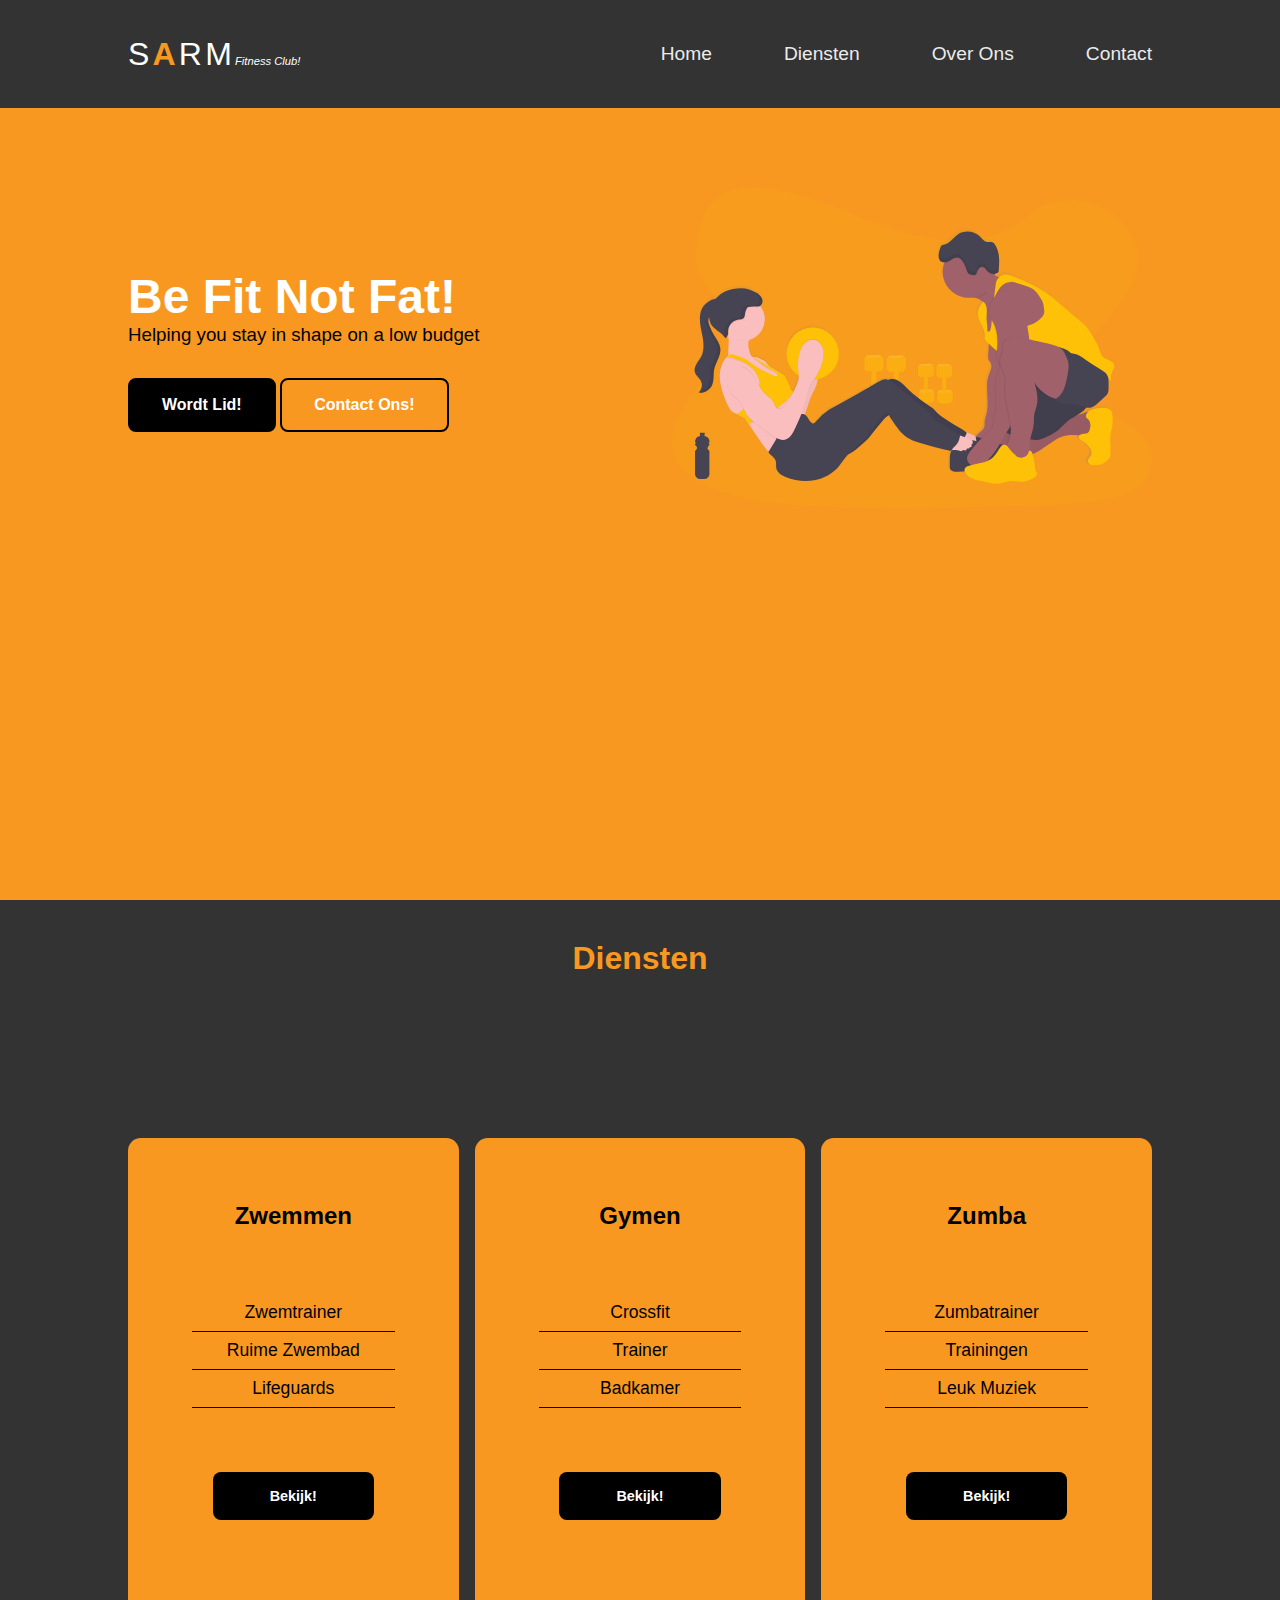
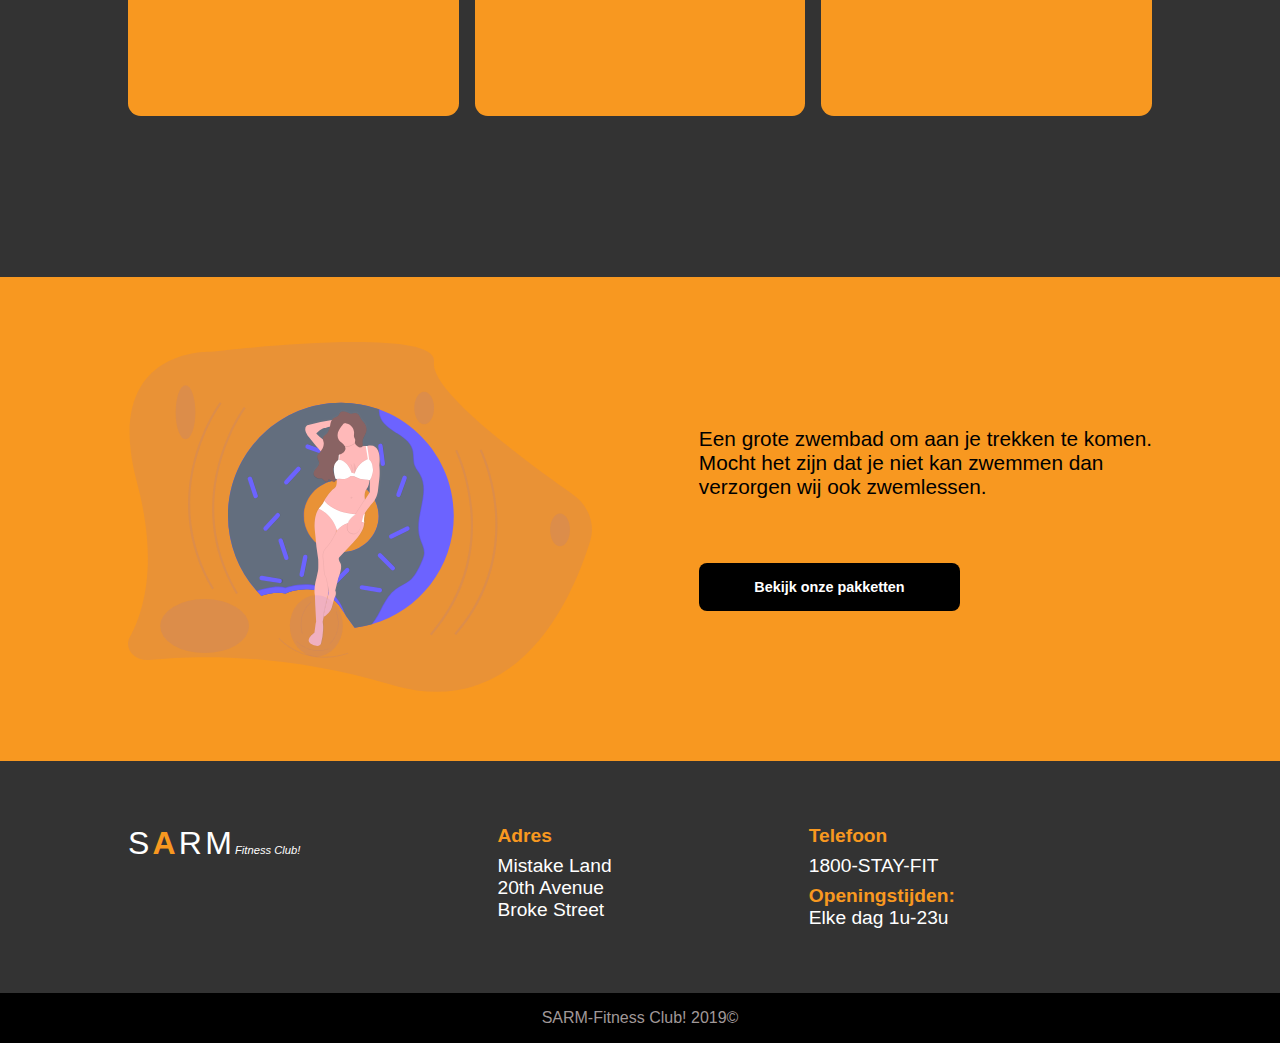
<file: index.html>
<!DOCTYPE html>
<html lang="en">
<head>
    <meta charset="UTF-8">
    <meta name="viewport" content="width=device-width, initial-scale=1.0">
    <meta http-equiv="X-UA-Compatible" content="ie=edge">
    <title>Sarm - Sportclub</title>
    <link rel="stylesheet" href="styles/main.css">
</head>
<body>
    <nav>
        <div class="nav-wrapper">
            <div class="logo"><a href="index.html">S<span>A</span>RM</a><span ><i class="desc">Fitness Club!</i></span></div>
            <div class="nav-links">
                <a href="index.html">Home</a>
                <a href="diensten.html">Diensten</a>
                <a href="over-ons.html">Over Ons</a>
                <a href="contact.html">Contact</a>
            </div>
        </div>
    </nav>
    <div class="wrapper">
        <div class="welcome">
            <div class="welcome-text">
                <div>
                    <h1>Be Fit Not Fat!</h1>
                    <h3>Helping you stay in shape on a low budget</h3>
                
                    <a class="wordt-lid" href="diensten.html">Wordt Lid!</a>
                    <a href="contact.html">Contact Ons!</a>
                </div>
            </div>
            <div class="welcome-image">
                <img src="images/welcome-image.svg" alt="Fitness Trainer">
            </div>
        </div>
    </div>
    <div class="diensten-wrapper">
        <h1>Diensten</h1>
        <div class="diensten">
            <div class="zwemmen">
                <p>Zwemmen</p>
                <ul>
                    <li class="margin-top">Zwemtrainer</li>
                    <li>Ruime Zwembad</li>
                    <li>Lifeguards</li>
                    <a class="bekijk margin-top" href="diensten.html">Bekijk!</a>
                </ul>
            </div>
            <div class="gym">
                <p>Gymen</p>
                <ul>
                    <li class="margin-top">Crossfit</li>
                    <li>Trainer</li>
                    <li>Badkamer</li>
                    <a class="bekijk margin-top" href="diensten.html">Bekijk!</a>
                </ul>
            </div>
            <div class="zumba">
                <p>Zumba</p>
                <ul>
                    <li class="margin-top">Zumbatrainer</li>
                    <li>Trainingen</li>
                    <li>Leuk Muziek</li>
                    <a class="bekijk margin-top" href="diensten.html">Bekijk!</a>
                </ul>
            </div>
        </div>
    </div>
    <div class="pakketten">
        <div class="pakketten-wrapper">
            <div class="zwempakket">
                <img src="images/zwemmen.svg" alt="zwemmen">
            </div>
            <div class="zwempakket-beschrijving">
                <p>Een grote zwembad om aan je trekken te komen.<br> Mocht het zijn dat je niet kan zwemmen dan<br>verzorgen wij ook zwemlessen.</p>
                <a class="margin-top bekijk center" href="diensten.html">Bekijk onze pakketten</a>
            </div>
        </div>
    </div>
    <footer>
        <div class="footer-wrapper">
            <div class="logo"><a href="index.html">S<span>A</span>RM</a><span ><i class="desc">Fitness Club!</i></span></div>
            <div class="adres">
                <ul>
                    <li><b class="space">Adres</b></li>
                    <li>Mistake Land</li>
                    <li>20th Avenue</li>
                    <li>Broke Street</li>
                </ul>
            </div>
            <div class="contact">
                <ul>
                    <li><b class="space">Telefoon</b></li>
                    <li class="space">1800-STAY-FIT</li>
                    <li><b>Openingstijden:</b></li>
                    <li>Elke dag 1u-23u</li>
                </ul>
            </div>
        </div>
        <div class="copyright">
            <p>SARM-Fitness Club! 2019&copy;</p>
        </div>
    </footer>
</body>
</html>
</file>
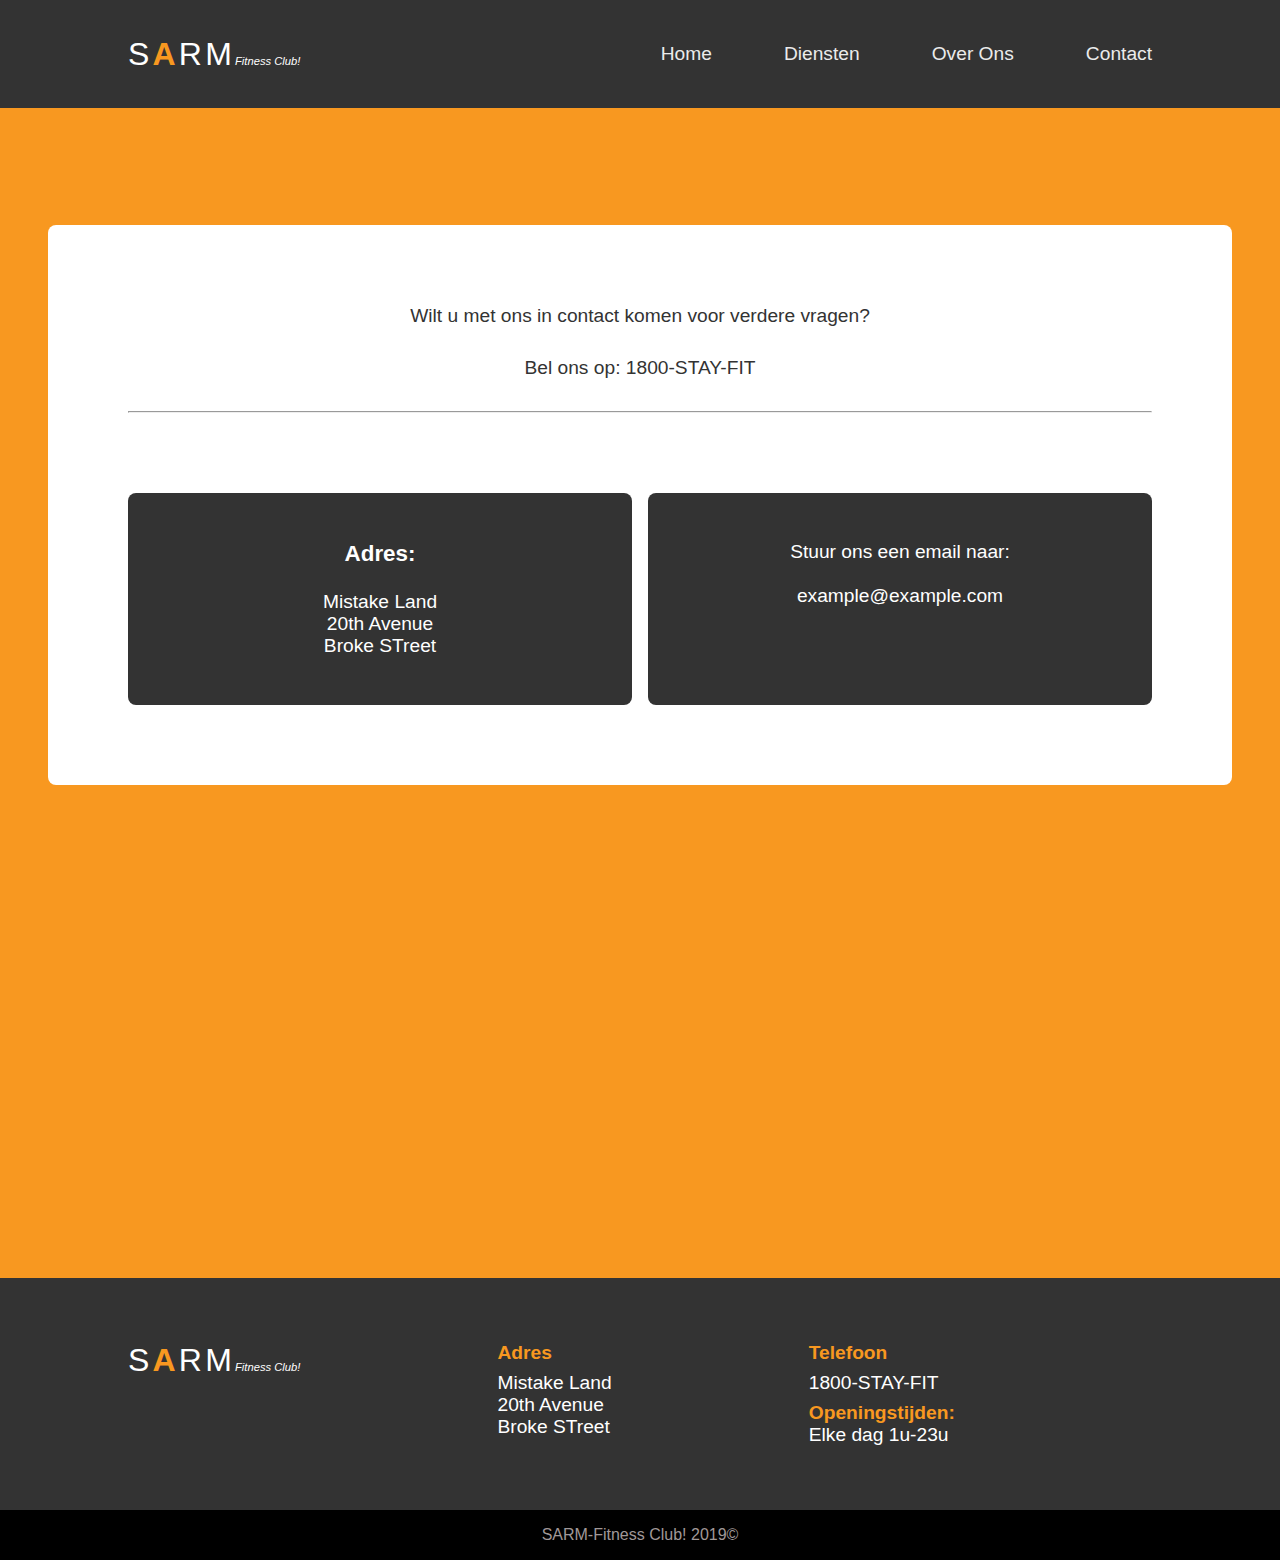
<file: contact.html>
<!DOCTYPE html>
<html lang="en">
<head>
    <meta charset="UTF-8">
    <meta name="viewport" content="width=device-width, initial-scale=1.0">
    <meta http-equiv="X-UA-Compatible" content="ie=edge">
    <title>Sarm - Sportclub</title>
    <link rel="stylesheet" href="styles/main.css">    
    <link rel="stylesheet" href="styles/overons.css">    
    <link rel="stylesheet" href="styles/contact.css">
</head>
<body>
    <nav>
        <div class="nav-wrapper">
            <div class="logo"><a href="index.html">S<span>A</span>RM</a><span ><i class="desc">Fitness Club!</i></span></div>
            <div class="nav-links">
                <a href="index.html">Home</a>
                <a href="diensten.html">Diensten</a>
                <a href="over-ons.html">Over Ons</a>
                <a href="contact.html">Contact</a>
            </div>
        </div>
    </nav>
    
    <div class="wrapper height">
        <div class="about-wrapper">
            <p class="space">Wilt u met ons in contact komen voor verdere vragen?</p>
            <br>
            <p class="padding-bottom">Bel ons op: 1800-STAY-FIT </p>
            <hr>
            
            <div class="waarden">
                <div class="doelen">
                    <p class="margin-bottom">Adres:</p>
                    <p>Mistake Land</p>
                    <p>20th Avenue</p>
                    <p>Broke STreet</p>
                </div>
                <div class="missie">
                    <p>Stuur ons een email naar: <br><br> example@example.com</p>
                </div>
            </div>
        </div>

    </div>
    
    <footer>
        <div class="footer-wrapper">
            <div class="logo"><a href="index.html">S<span>A</span>RM</a><span ><i class="desc">Fitness Club!</i></span></div>
            <div class="adres">
                <ul>
                    <li><b class="space">Adres</b></li>
                    <li>Mistake Land</li>
                    <li>20th Avenue</li>
                    <li>Broke STreet</li>
                </ul>
            </div>
            <div class="contact">
                <ul>
                    <li><b class="space">Telefoon</b></li>
                    <li class="space">1800-STAY-FIT</li>
                    <li><b>Openingstijden:</b></li>
                    <li>Elke dag 1u-23u</li>
                </ul>
            </div>
        </div>
        <div class="copyright">
            <p>SARM-Fitness Club! 2019&copy;</p>
        </div>
    </footer>
</body>
</html>
</file>
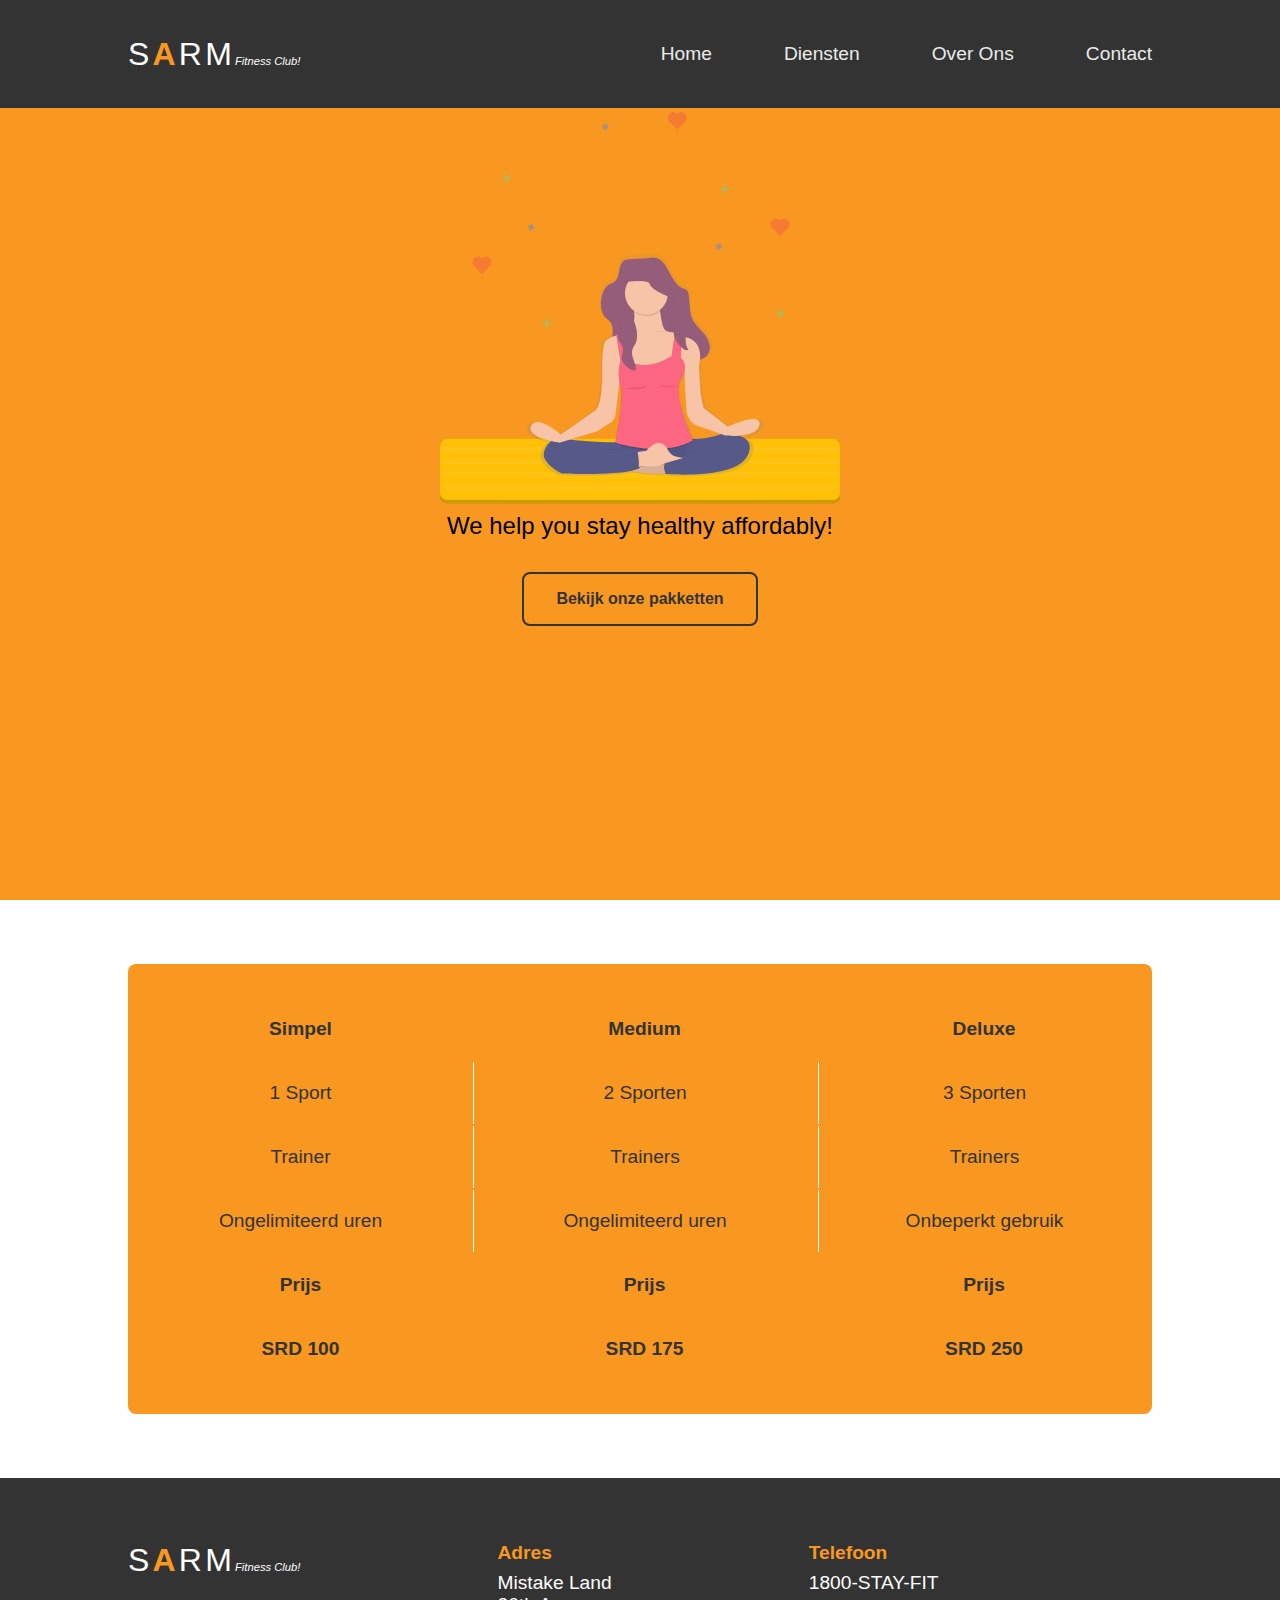
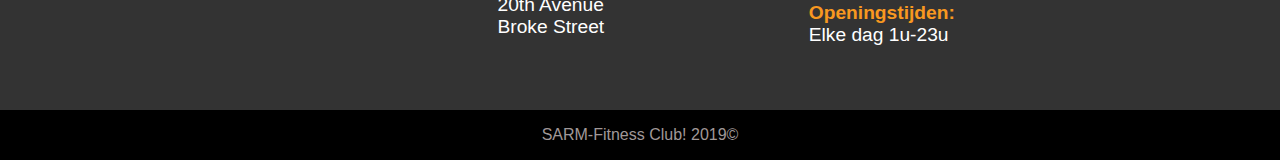
<file: diensten.html>
<!DOCTYPE html>
<html lang="en">
<head>
    <meta charset="UTF-8">
    <meta name="viewport" content="width=device-width, initial-scale=1.0">
    <meta http-equiv="X-UA-Compatible" content="ie=edge">
    <title>Sarm - Sportclub</title>
    <link rel="stylesheet" href="styles/main.css">
    <link rel="stylesheet" href="styles/diensten.css">
</head>
<body>
    <nav>
        <div class="nav-wrapper">
            <div class="logo"><a href="index.html">S<span>A</span>RM</a><span ><i class="desc">Fitness Club!</i></span></div>
            <div class="nav-links">
                <a href="index.html">Home</a>
                <a href="diensten.html">Diensten</a>
                <a href="over-ons.html">Over Ons</a>
                <a href="contact.html">Contact</a>
            </div>
        </div>
    </nav>
    <div class="wrapper diensten-background">
        <img src="images/meditation.svg" alt="Meditation">
        <h2>We help you stay healthy affordably!</h2>
        <a href="#pakketten">Bekijk onze pakketten</a>
    </div>
    <div>
        <table id="pakketten">
            <tr>
                <th>Simpel</th>
                <th>Medium</th>
                <th>Deluxe</th>
            </tr>
            <tr>
                <td>1 Sport</td>
                <td>2 Sporten</td>
                <td>3 Sporten</td>
            </tr>
            <tr>
                <td>Trainer</td>
                <td>Trainers</td>
                <td>Trainers</td>
            </tr>
            <tr>
                <td>Ongelimiteerd uren</td>
                <td>Ongelimiteerd uren</td>
                <td>Onbeperkt gebruik</td>
            </tr>
            <tr>
                <th>Prijs</th>
                <th>Prijs</th>
                <th>Prijs</th>
            </tr>
            <tr>
                <th>SRD 100</th>
                <th>SRD 175</th>
                <th>SRD 250</th>
            </tr>
        </table>
    </div>
    <footer>
        <div class="footer-wrapper">
            <div class="logo"><a href="index.html">S<span>A</span>RM</a><span ><i class="desc">Fitness Club!</i></span></div>
            <div class="adres">
                <ul>
                    <li><b class="space">Adres</b></li>
                    <li>Mistake Land</li>
                    <li>20th Avenue</li>
                    <li>Broke Street</li>
                </ul>
            </div>
            <div class="contact">
                <ul>
                    <li><b class="space">Telefoon</b></li>
                    <li class="space">1800-STAY-FIT</li>
                    <li><b>Openingstijden:</b></li>
                    <li>Elke dag 1u-23u</li>
                </ul>
            </div>
        </div>
        <div class="copyright">
            <p>SARM-Fitness Club! 2019&copy;</p>
        </div>
    </footer>
</body>
</html>
</file>
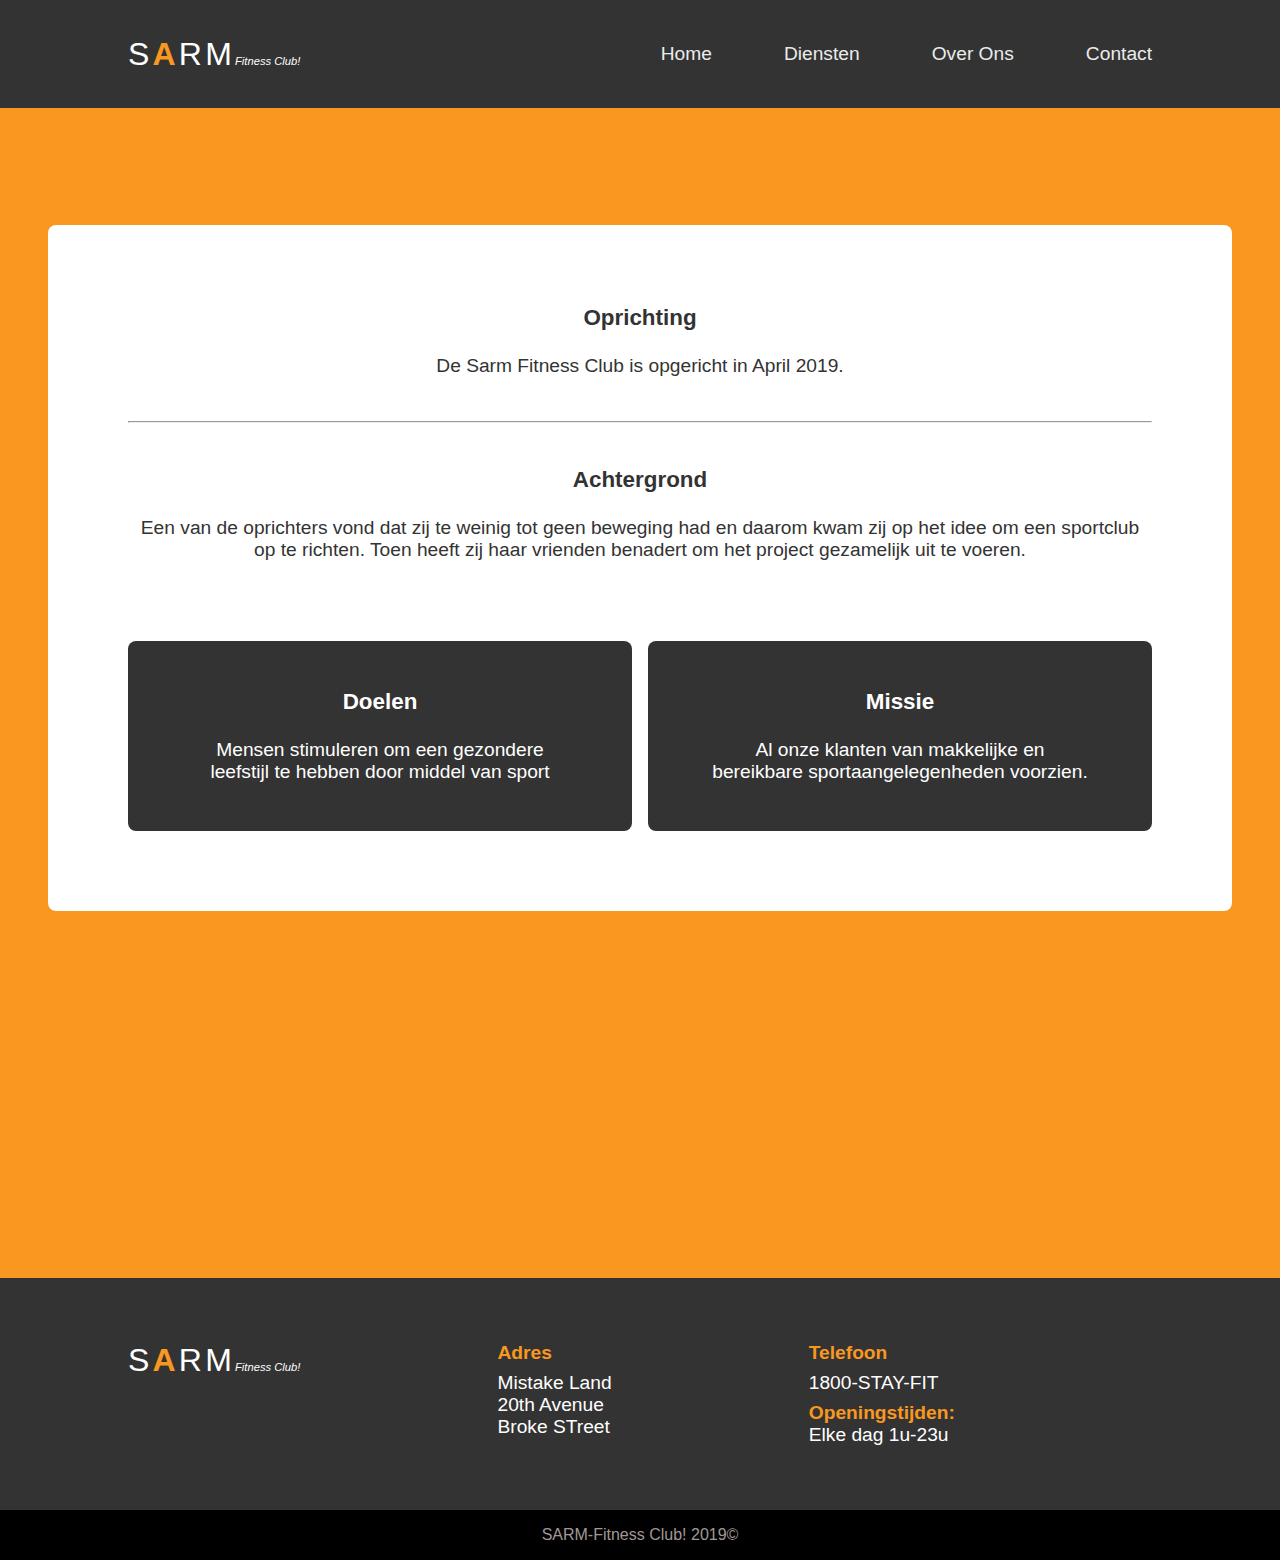
<file: over-ons.html>
<!DOCTYPE html>
<html lang="en">
<head>
    <meta charset="UTF-8">
    <meta name="viewport" content="width=device-width, initial-scale=1.0">
    <meta http-equiv="X-UA-Compatible" content="ie=edge">
    <title>Sarm - Sportclub</title>
    <link rel="stylesheet" href="styles/main.css">
    <link rel="stylesheet" href="styles/overons.css">
</head>
<body>
    <nav>
        <div class="nav-wrapper">
            <div class="logo"><a href="index.html">S<span>A</span>RM</a><span ><i class="desc">Fitness Club!</i></span></div>
            <div class="nav-links">
                <a href="index.html">Home</a>
                <a href="diensten.html">Diensten</a>
                <a href="over-ons.html">Over Ons</a>
                <a href="contact.html">Contact</a>
            </div>
        </div>
    </nav>
    <div class="wrapper height"></div>
        <div class="about-wrapper">
            <p class="margin-bottom">Oprichting</p>
            <p>De Sarm Fitness Club is opgericht in April 2019.</p>
            <br>
            <br>
            <hr>
            <br>
            <br>
            <p class="margin-bottom">Achtergrond</p>
            <p>Een van de oprichters vond dat zij te weinig tot geen beweging had en daarom kwam zij op het idee om een sportclub op te richten. Toen heeft zij haar vrienden benadert om het project gezamelijk uit te voeren.</p>
            <div class="waarden">
                <div class="doelen">
                    <p class="margin-bottom">Doelen</p>
                    <p>Mensen stimuleren om een gezondere leefstijl te hebben door middel van sport</p>
                </div>
                <div class="missie">
                    <p class="margin-bottom">Missie</p>
                    <p>Al onze klanten van makkelijke en bereikbare sportaangelegenheden voorzien.</p>
                </div>
            </div>
        </div>
    </div>
    
    <footer>
        <div class="footer-wrapper">
            <div class="logo"><a href="index.html">S<span>A</span>RM</a><span ><i class="desc">Fitness Club!</i></span></div>
            <div class="adres">
                <ul>
                    <li><b class="space">Adres</b></li>
                    <li>Mistake Land</li>
                    <li>20th Avenue</li>
                    <li>Broke STreet</li>
                </ul>
            </div>
            <div class="contact">
                <ul>
                    <li><b class="space">Telefoon</b></li>
                    <li class="space">1800-STAY-FIT</li>
                    <li><b>Openingstijden:</b></li>
                    <li>Elke dag 1u-23u</li>
                </ul>
            </div>
        </div>
        <div class="copyright">
            <p>SARM-Fitness Club! 2019&copy;</p>
        </div>
    </footer>
</body>
</html>
</file>
<file: styles/main.css>
/* Variables */
:root{
    --main-color: #F89820;
}
*{
    margin: 0;
    padding: 0;
}
body{
    font-family: "Helvetica Neue", Helvetica, Arial, sans-serif;
}
.desc{
    color: #FFFFFF;
    font-weight: 100;
    font-size: 0.7rem;
}
.selected{
    color: var(--main-color);
}
nav{
    background-color: #333333;
}
.nav-wrapper{
    display: grid;
    grid-auto-flow: column;
    align-content: center;
    width: 80%;
    margin: 0 auto;
    height: 12vh;
}
.logo a{
    text-decoration: none;
    font-size: 2rem;
    color: #FFFFFF;
    letter-spacing: 0.2rem;
}
.logo > a > span{
    color: var(--main-color);
    font-weight: 600;
}
.nav-links{
    display: grid;
    grid-auto-flow: column;
    align-content: center;
    justify-items: end;
}
.nav-links > a{
    color: #EBEBEB;
    text-decoration: none;
    font-size: 1.2rem;
    font-weight: 100;
}
.nav-links > a:hover{
    color: var(--main-color);
}
.wrapper{
    background-color: var(--main-color); 
    height: 88vh;
}
.welcome{
    width: 80%;
    margin: 0 auto;
    display: grid;
    grid-auto-flow: column;
    align-items: center;
    justify-content: space-between;
}
.welcome-text > div > h1{
    color: #FFFFFF;
    font-weight: 700;
    font-size: 3rem;
}
.welcome-text > div > h3{
    font-weight: 100;
}
.welcome-text > div > a{
    text-decoration: none;
    display: inline-block;
    margin-top: 2rem;
    border: 2px solid #000000;
    padding: 1rem 2rem;
    border-radius: 0.5rem;
    color: #FFFFFF;
    font-weight: 600;
}
.welcome-image > img{
    height: 30rem;
    width: 30rem;
}

/* =============== */
.wordt-lid{
    background-color: #000000;
}
.space{
    padding-bottom: 0.5rem;
    display: block;
}
.diensten-wrapper{
    background: #333333;
}
.diensten-wrapper > h1{
    text-align: center;
    padding-top: 2.5rem;
    color: var(--main-color);
}
.diensten{
    display: grid;
    grid-template-columns: 1fr 1fr 1fr;
    grid-auto-flow: column;
    width: 80%;
    height: 100vh;
    align-items: center;
    justify-content: center;
    margin: 0 auto;
    grid-gap: 1rem;
    background-color: #333333;
    color: #FFFFFF;
}
.zwemmen, .gym, .zumba{
    background-color: var(--main-color);
    text-align: center;
    height: 50vh;
    padding: 4rem;
    border-radius: 0.8rem;
    font-size: 1.5rem;
    color: #000000;
}
.zwemmen, .gym, .zumba > p{
    font-weight: 900;
}

.zumba > ul{
    list-style: none;
    text-align: center;
}
.zumba > ul > li{
    font-size: 1.1rem;
    font-weight: 400;
    color: #000000;
    display: block;
    padding: 0.5rem 0;
    border-bottom: 1px solid #000000;
}
.gym > ul{
    list-style: none;
    text-align: center;
}
.gym > ul > li{
    font-size: 1.1rem;
    font-weight: 400;
    color: #000000;
    display: block;
    padding: 0.5rem 0;
    border-bottom: 1px solid #000000;
}
.zwemmen > ul{
    list-style: none;
    text-align: center;
}
.zwemmen > ul > li{
    font-size: 1.1rem;
    font-weight: 400;
    color: #000000;
    display: block;
    padding: 0.5rem 0;
    border-bottom: 1px solid #000000;
}
.margin-top{
    margin-top: 4rem;
}
.bekijk{
    display: inline-block;
    background: #000000;
    padding: 1rem 2.5rem;
    border-radius: 0.5rem;
    text-decoration: none;
    font-weight: 600;
    font-size: 0.9rem;
    color: #FFFFFF;
    width: 40%
}
.pakketten{
    background-color: var(--main-color);
    width: 100%;
}
.pakketten-wrapper{
    width: 80%;
    margin: 0 auto;
    background-color: var(--main-color);
    display: grid;
    grid-auto-flow: column;
}
.zwempakket-beschrijving{
    display: grid;
    align-content: center;
    justify-content: end;
    font-size: 1.3rem;
    font-weight: 400;
}
.zwempakket > img{
    height: 30rem;
    width: 29rem;
}
.center{
    text-align: center;
}
footer{
    background-color: #333333;
}
.footer-wrapper{
    background-color: #333333;
    width: 80%;
    margin: 0 auto;
    display: grid;
    grid-auto-flow: column;
    padding: 4rem 0;
    color: #FFFFFF;
    font-size: 1.2rem;
}
ul >li{
    list-style-type: none;
}
b{
    color: var(--main-color);
}
.copyright{
    background-color: #000000;
    color: rgb(160, 152, 152);
    padding: 1rem;
    text-align: center;
}
</file>
<file: styles/overons.css>
.about-wrapper{
    position: absolute;
    background-color: #FFFFFF;
    width: 80%;
    left: 50%;
    transform: translate(-50%);
    top: 25%;
    padding: 5rem;
    border-radius: 0.5rem;
    text-align: center;
    font-size: 1.2rem;
    font-weight: 400;
    color: #333333;
}
.height{
    height: 130vh;
}
.margin-bottom{
   margin-bottom: 1.5rem;
   font-weight: 600;
   font-size: 1.4rem; 
}

.waarden{
    display: grid;
    grid-auto-flow: column;
    grid-template-columns: 1fr 1fr;
    grid-gap: 1rem;
}

.doelen, .missie{
    background-color: #333333;
    color: #FFFFFF;
    margin-top: 5rem;
    padding: 3rem 4rem;
    border-radius: 0.5rem;
}
</file>
<file: styles/contact.css>
.padding-bottom{
    padding-bottom: 2rem;
}
</file>
<file: styles/diensten.css>
.diensten-background {
    text-align: center;
}
.diensten-background >img{
    height: 25rem;
    width: 25rem;
}
.diensten-background > h2{
    font-weight: 500;
}
.diensten-background > a{
    display: inline-block;
    margin-top: 2rem;
    padding: 1rem 2rem;
    text-decoration: none;
    border-radius: 0.5rem;
    border: 2px solid #333333;
    color: #333333;
    font-weight: 600;
}
table{
    width: 80%; 
    height: 50vh;  
    text-align: center;
    margin: 4rem auto;
    padding: 2rem 0;
    color: #333333;
    border-radius: 0.5rem;
    font-size: 1.2rem;
}
table, tr{
    background-color: var(--main-color);
}
table td + td{
    border-left: 1px solid white;
}
tr{
    padding: 0;
    margin: 0;
}
</file>
